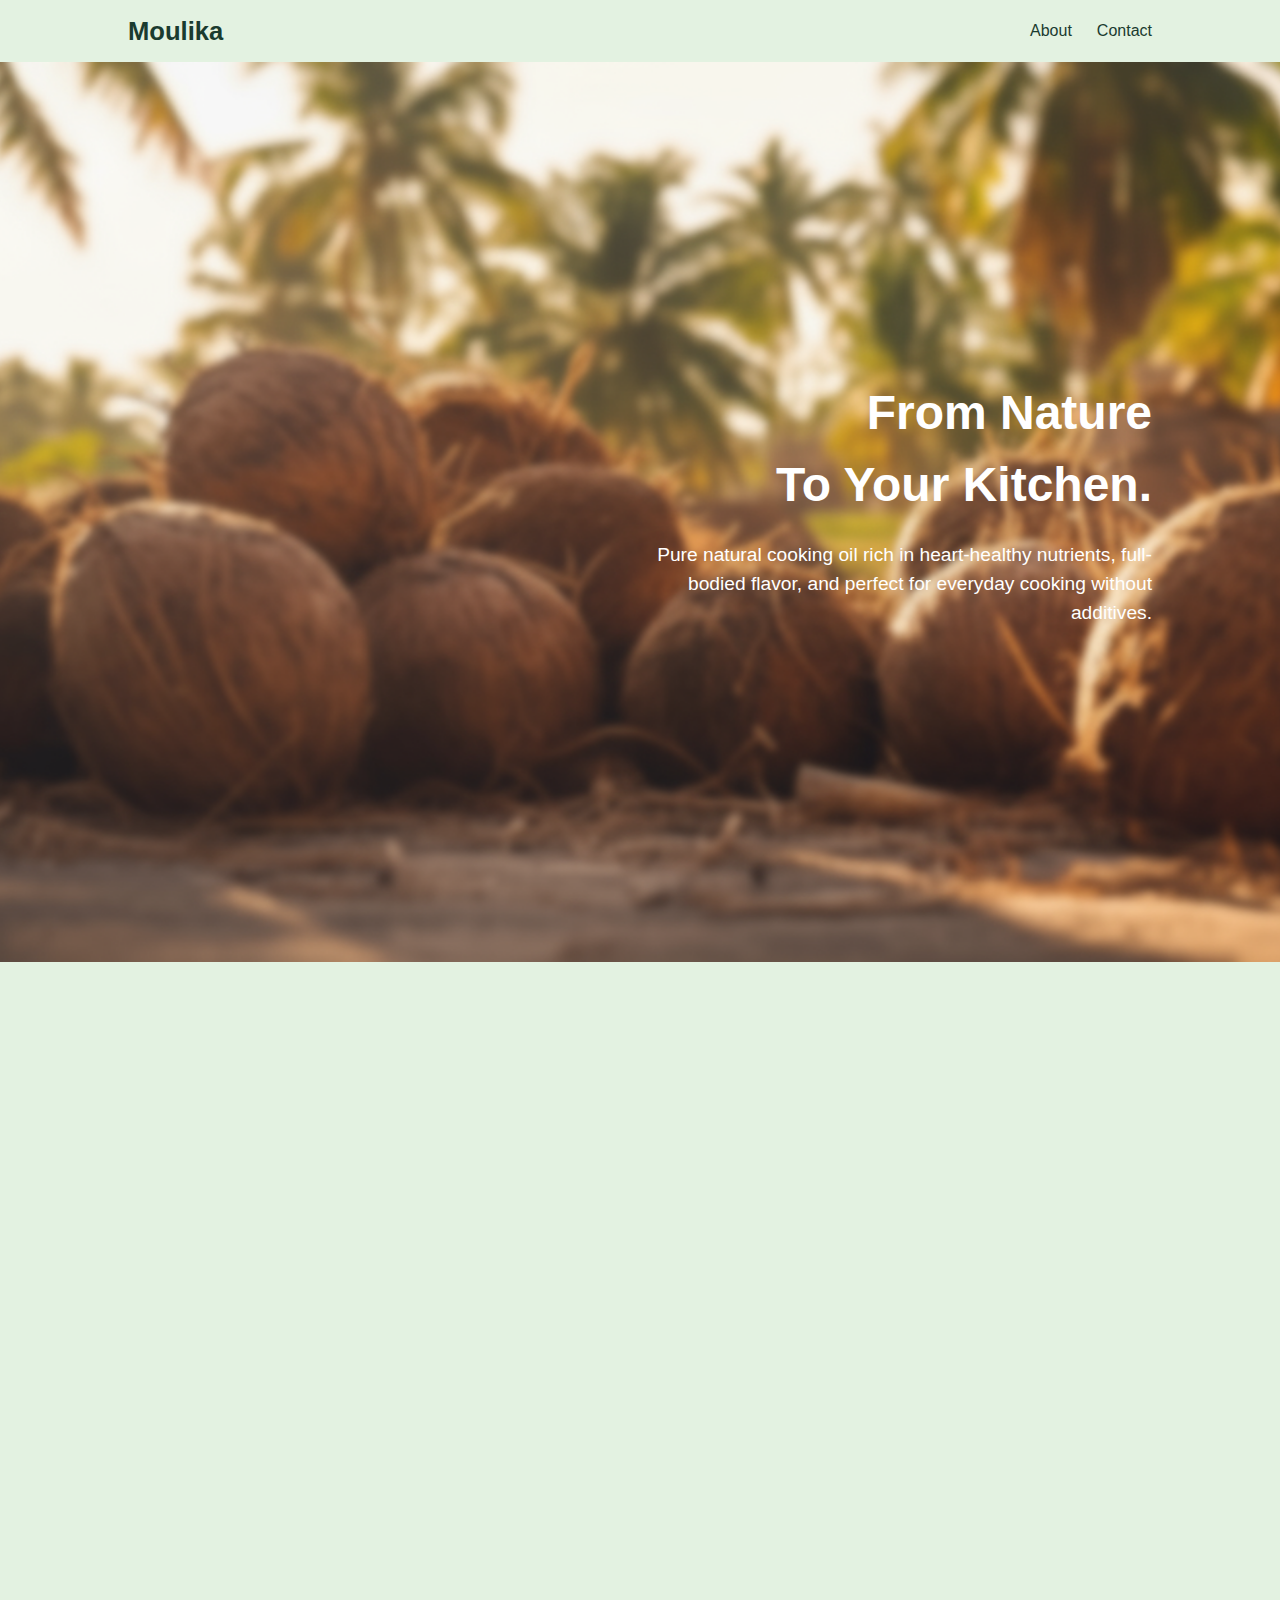
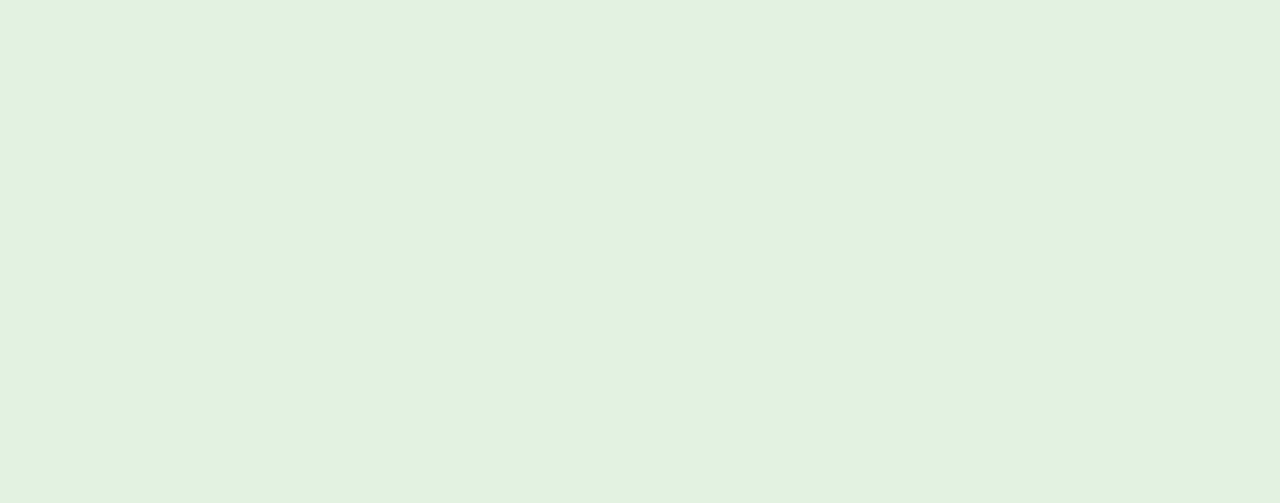
<file: index.html>
<!DOCTYPE html>
<html lang="en">

<head>
  <meta charset="UTF-8">
  <meta name="viewport" content="width=device-width, initial-scale=1.0">
  <title>Moulika cooking Oil</title>
  <link rel="stylesheet" href="style.css">
  
</head>

<body>
  <header>
    <nav class="navbar">
      <div class="logo">Moulika</div>

      <!-- Hamburger Icon -->
      <div class="hamburger" id="hamburger">☰</div>

      <ul class="nav-links" id="nav-links">
        <li><a href="about.html">About</a></li>
        <li><a href="contact.html">Contact</a></li>
      </ul>
    </nav>
  </header>

  <!-- Hero Section -->
  <section class="hero reveal">
    <div class="hero-text">
      <h1>From Nature <br> To Your Kitchen.</h1>
      <p>Pure natural cooking oil rich in heart-healthy nutrients, full-bodied flavor, and perfect for everyday
        cooking without additives.</p>
      <!-- <button class="explore-btn" onclick="scrollToSection('shop')">Explore Now</button> -->
    </div>
  </section>

  <!-- Best Selling Section -->
  <section class="best-selling reveal" id="shop">
    <h2>Best selling</h2>

    <div class="products">
      <div class="product-card reveal">
        <img src="Gemini_Generated_Image_7rdde87rdde87rdd.png" alt="Coconut Oil 300ml">
        <h3>Pure • Cold-Pressed • Rich Aroma 300ml</h3>
        <div class="price-rating">
          <span class="price">₹150</span>
          <a href="https://wa.me/918088103001?text=I want this Pure • Cold-Pressed • Rich Aroma 300ml"
            class="order-btn">Order Now</a>
        </div>
      </div>

      <div class="product-card reveal">
        <img src="Gemini_Generated_Image_7rdde87rdde87rdd.png" alt="Coconut Oil 1000ml">
        <h3>Pure • Cold-Pressed • Rich Aroma 1000ml</h3>
        <div class="price-rating">
          <span class="price">₹470</span>
          <a href="https://wa.me/918088103001?text=I want this Pure • Cold-Pressed • Rich Aroma 1000ml"
            class="order-btn">Order Now</a>
        </div>
      </div>

      <div class="product-card reveal">
        <img src="Gemini_Generated_Image_7rdde87rdde87rdd.png" alt="Coconut Oil 500ml">
        <h3>Pure • Cold-Pressed • Rich Aroma 500ml</h3>
        <div class="price-rating">
          <span class="price">₹250</span>
          <a href="https://wa.me/918088103001?text=I want this Pure • Cold-Pressed • Rich Aroma 500ml"
            class="order-btn">Order Now</a>
        </div>
      </div>

      <div class="product-card reveal">
        <img src="1759673280315-0199b4b2-ec49-7181-9af5-d841e91620b7.png" alt="Groundnut Oil 1000ml">
        <h3>Unrefined • Heart-Healthy • Mild Flavor 1000ml</h3>
        <div class="price-rating">
          <span class="price">₹270</span>
          <a href="https://wa.me/918088103001?text=I want this Unrefined • Heart-Healthy • Mild Flavor 1000ml"
            class="order-btn">Order Now</a>
        </div>
      </div>

      <div class="product-card reveal">
        <img src="1759673280315-0199b4b2-ec49-7181-9af5-d841e91620b7.png" alt="Groundnut Oil 500ml">
        <h3>Unrefined • Heart-Healthy • Mild Flavor 500ml</h3>
        <div class="price-rating">
          <span class="price">₹240</span>
          <a href="https://wa.me/918088103001?text=I want this Unrefined • Heart-Healthy • Mild Flavor 500ml"
            class="order-btn">Order Now</a>
        </div>
      </div>

      <div class="product-card reveal">
        <img src="1759673280315-0199b4b2-ec49-7181-9af5-d841e91620b7.png" alt="Groundnut Oil 300ml">
        <h3>Unrefined • Heart-Healthy • Mild Flavor 300ml</h3>
        <div class="price-rating">
          <span class="price">₹170</span>
          <a href="https://wa.me/918088103001?text=I want this Unrefined • Heart-Healthy • Mild Flavor 300ml"
            class="order-btn">Order Now</a>
        </div>
      </div>
    </div>
  </section>

  <script src="script.js"></script>
</body>

</html>
</file>
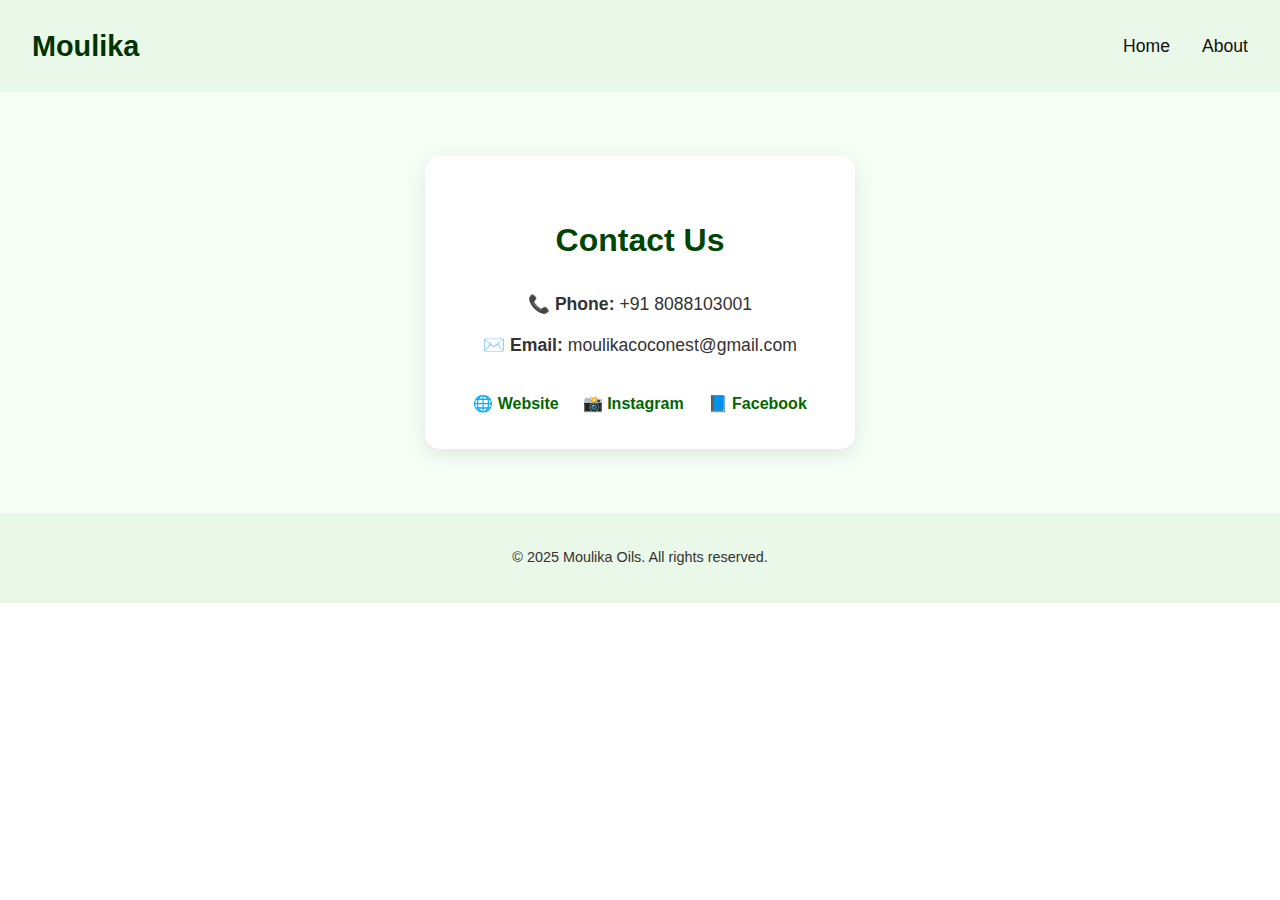
<file: contact.html>
<!DOCTYPE html>
<html lang="en">
<head>
  <meta charset="UTF-8">
  <meta name="viewport" content="width=device-width, initial-scale=1.0">
  <title>Contact | Moulika</title>
  <link rel="stylesheet" href="style1.css">
</head>
<body>
  <!-- Navbar -->
  <header class="navbar">
    <div class="logo">Moulika</div>
    <nav>
      <ul class="nav-links">
        <li><a href="index.html">Home</a></li>
        <li><a href="about.html">About</a></li>
      </ul>
      <div class="hamburger" id="hamburger">☰</div>
    </nav>
  </header>

  <section class="contact-info">
    <div class="contact-card">
      <h2>Contact Us</h2>
      <p><strong>📞 Phone:</strong> +91 8088103001</p>
      <p><strong>✉️ Email:</strong> moulikacoconest@gmail.com</p>
      <div class="social-links">
        <a href="#" target="_blank">🌐 Website</a>
        <a href="#" target="_blank">📸 Instagram</a>
        <a href="#" target="_blank">📘 Facebook</a>
      </div>
    </div>
  </section>

  <!-- Footer -->
  <footer class="footer">
    <p>&copy; 2025 Moulika Oils. All rights reserved.</p>
  </footer>

  <script>
    const hamburger = document.getElementById('hamburger');
    const navLinks = document.querySelector('.nav-links');
    hamburger.addEventListener('click', () => {
      navLinks.classList.toggle('active');
    });
  </script>
</body>
</html>
</file>
<file: style1.css>
/* Contact Page Styles */
body {
  margin: 0;
  font-family: 'Segoe UI', sans-serif;
  color: #333;
  line-height: 1.6;
}

/* Navbar */
.navbar {
  display: flex;
  justify-content: space-between;
  align-items: center;
  background: #e9f8e8;
  padding: 1rem 2rem;
  position: sticky;
  top: 0;
  z-index: 100;
}

.logo {
  font-size: 1.8rem;
  font-weight: bold;
  color: #003300;
}

.nav-links {
  list-style: none;
  display: flex;
  gap: 2rem;
}

.nav-links a {
  text-decoration: none;
  color: #111;
  font-size: 1.1rem;
  transition: color 0.3s ease;
}

.nav-links a:hover,
.nav-links a.active {
  color: #006600;
}

.hamburger {
  display: none;
  font-size: 1.8rem;
  cursor: pointer;
}




.contact-hero {
  position: relative;
  height: 70vh;
  display: flex;
  justify-content: center;
  align-items: center;
  text-align: center;
  color: white;
}

.contact-hero .overlay {
  position: absolute;
  top: 0;
  left: 0;
  right: 0;
  bottom: 0;
  background: rgba(0, 0, 0, 0.5);
}

.contact-hero-content {
  position: relative;
  z-index: 2;
  max-width: 700px;
  padding: 2rem;
}

.contact-hero-content h1 {
  font-size: 3rem;
  margin-bottom: 1rem;
}

.contact-hero-content p {
  font-size: 1.2rem;
}

/* Contact Info Section */
.contact-info {
  background: #f6fff6;
  padding: 4rem 2rem;
  display: flex;
  justify-content: center;
}

.contact-card {
  background: white;
  border-radius: 15px;
  box-shadow: 0 5px 20px rgba(0, 0, 0, 0.1);
  padding: 2rem 3rem;
  text-align: center;
  max-width: 600px;
}

.contact-card h2 {
  color: #004400;
  font-size: 2rem;
  margin-bottom: 1.5rem;
}

.contact-card p {
  font-size: 1.1rem;
  margin: 0.8rem 0;
  color: #333;
}

.social-links {
  margin-top: 2rem;
  display: flex;
  justify-content: center;
  gap: 1.5rem;
}

.social-links a {
  text-decoration: none;
  color: #006600;
  font-weight: 600;
  transition: color 0.3s ease;
}

.social-links a:hover {
  color: #009900;
}
.footer {
  background: #e9f8e8;
  text-align: center;
  padding: 1.2rem;
  font-size: 0.9rem;
}

/* Responsive Layout */
@media (max-width: 768px) {
  .contact-hero-content h1 {
    font-size: 2rem;
  }

  .contact-hero-content p {
    font-size: 1rem;
  }

  .contact-card {
    padding: 1.5rem;
  }

  .contact-card h2 {
    font-size: 1.6rem;
  }

  .contact-card p {
    font-size: 1rem;
  }
}

@media (min-width: 1600px) {
  .contact-hero-content h1 {
    font-size: 4rem;
  }

  .contact-card {
    max-width: 800px;
  }

  .contact-card p {
    font-size: 1.3rem;
  }
}
</file>
<file: style.css>
/* Global Reset */
* {
  margin: 0;
  padding: 0;
  box-sizing: border-box;
}

html {
  scroll-behavior: smooth;
}

body {
  font-family: Arial, sans-serif;
  background-color: #e3f2e1;
  color: #1a3b2f;
  line-height: 1.5;
  transition: all 0.3s ease-in-out;
}

/* Navbar */
.navbar {
  display: flex;
  justify-content: space-between;
  align-items: center;
  padding: 12px 10%;
  background: #e3f2e1;
  position: relative;
}

.logo {
  font-size: clamp(1.5rem, 2vw, 2rem);
  font-weight: bold;
}

.nav-links {
  list-style: none;
  display: flex;
  gap: 25px;
}

.nav-links li a {
  text-decoration: none;
  color: #1a3b2f;
  font-weight: 500;
  transition: color 0.2s ease-in-out;
}

.nav-links li a:hover {
  color: #0d2018;
}

/* Hamburger Menu */
.hamburger {
  display: none;
  font-size: 1.8rem;
  cursor: pointer;
}

/* Hero Section */
.hero {
  display: flex;
  justify-content: flex-end;   /* ✅ Desktop: right side */
  align-items: center;
  padding: 50px 10%;
  background-image: url(Gemini_Generated_Image_6ywr56ywr56ywr56.png);
  background-size: cover;
  background-position: center;
  min-height: 100vh;
  text-align: right;
}

.hero-text {
  flex: 1;
  max-width: 500px;
}

.hero-text h1 {
  font-size: clamp(2rem, 5vw, 3rem);
  margin-bottom: 20px;
  color: #ffffff;
}

.hero-text p {
  font-size: clamp(1rem, 2vw, 1.2rem);
  margin-bottom: 20px;
  color: #ffffff;
}

.explore-btn {
  background-color: #1a3b2f;
  color: white;
  border: none;
  padding: 10px 20px;
  border-radius: 5px;
  cursor: pointer;
  box-shadow: 0px 3px 6px rgba(0, 0, 0, 0.2);
  font-size: 1rem;
  transition: transform 0.3s ease, background 0.3s ease;
}

.explore-btn:hover {
  background: #0d2018;
  transform: scale(1.05);
}

/* Best Selling Section */
.best-selling {
  text-align: center;
  padding: 60px 10%;
  background-color: #fff;
  background-image: url(undefined_give_me_the_similar_.png);
  background-size: cover;
}

.products {
  display: grid;
  grid-template-columns: repeat(auto-fit, minmax(250px, 1fr));
  gap: 30px;
  justify-items: center;
  margin-bottom: 30px;
  perspective: 1200px; /* Enables 3D effect */
}

.product-card {
  background: transparent;
  backdrop-filter: blur(10px);
  border: 1.5px solid #ffffff;
  border-radius: 20px;
  overflow: hidden;
  text-align: center;
  padding: 20px;
  max-width: 320px;
  width: 100%;
  opacity: 0;
  transform: translateY(30px);
  box-shadow: 0 10px 20px rgba(0,0,0,0.15);
  transform-style: preserve-3d;
  transition: transform 0.2s ease, box-shadow 0.2s ease;
  will-change: transform;
}

.product-card img {
  width: 100%;
  height: auto;
  border: 1px solid white;
  border-radius: 15px;
  margin-bottom: 15px;
  transform: translateZ(30px);
}

.product-card h3 {
  font-size: clamp(1rem, 1.5vw, 1.1rem);
  margin-bottom: 10px;
  color: #ffffff;
  font-weight: bold;
  transform: translateZ(20px);
}

.price-rating {
  display: flex;
  justify-content: space-between;
  align-items: center;
  margin-top: 10px;
  transform: translateZ(15px);
}

.price {
  color: #ffffff;
  font-weight: bold;
}

/* Order Now button */
.order-btn {
  background: #1a3b2f;
  color: white;
  padding: 8px 16px;
  border-radius: 5px;
  text-decoration: none;
  font-size: 0.9rem;
  transition: background 0.3s ease-in-out, transform 0.3s ease-in-out;
  transform: translateZ(20px);
}

.order-btn:hover {
  background: #0d2018;
  transform: scale(1.1) translateZ(25px);
}

/* Reveal Animations */
.reveal {
  opacity: 0;
  transform: translateY(40px);
  transition: opacity 0.8s ease, transform 0.8s ease;
}

.reveal.active {
  opacity: 1;
  transform: translateY(0);
}

/* ========================= */
/* 📱 Responsive Styles */
/* ========================= */
@media (max-width: 1024px) {
  .navbar {
    padding: 12px 5%;
  }
  .hero {
    padding: 40px 5%;
  }
}

@media (max-width: 768px) {
  .nav-links {
    display: none;
    flex-direction: column;
    background: #e3f2e1;
    position: absolute;
    top: 60px;
    right: 10%;
    padding: 15px;
    border-radius: 10px;
    box-shadow: 0 5px 15px rgba(0, 0, 0, 0.1);
  }

  .nav-links.active {
    display: flex;
  }

  .hamburger {
    display: block;
  }

  .hero {
    justify-content: center;
    text-align: center;
    padding: 40px 5%;
  }

  .hero-text {
    max-width: 100%;
  }

  .hero-text h1 {
    font-size: 2rem;
  }

  .hero-text p {
    font-size: 1rem;
  }

  .explore-btn {
    font-size: 0.9rem;
    padding: 8px 16px;
  }

  .products {
    grid-template-columns: 1fr;
  }

  .product-card {
    max-width: 90%;
  }
}

@media (max-width: 480px) {
  .hero-text h1 {
    font-size: 1.8rem;
  }

  .hero-text p {
    font-size: 0.9rem;
  }

  .explore-btn {
    padding: 7px 14px;
    font-size: 0.85rem;
  }

  .nav-links {
    right: 5%;
    width: 90%;
    text-align: center;
  }
}
</file>
